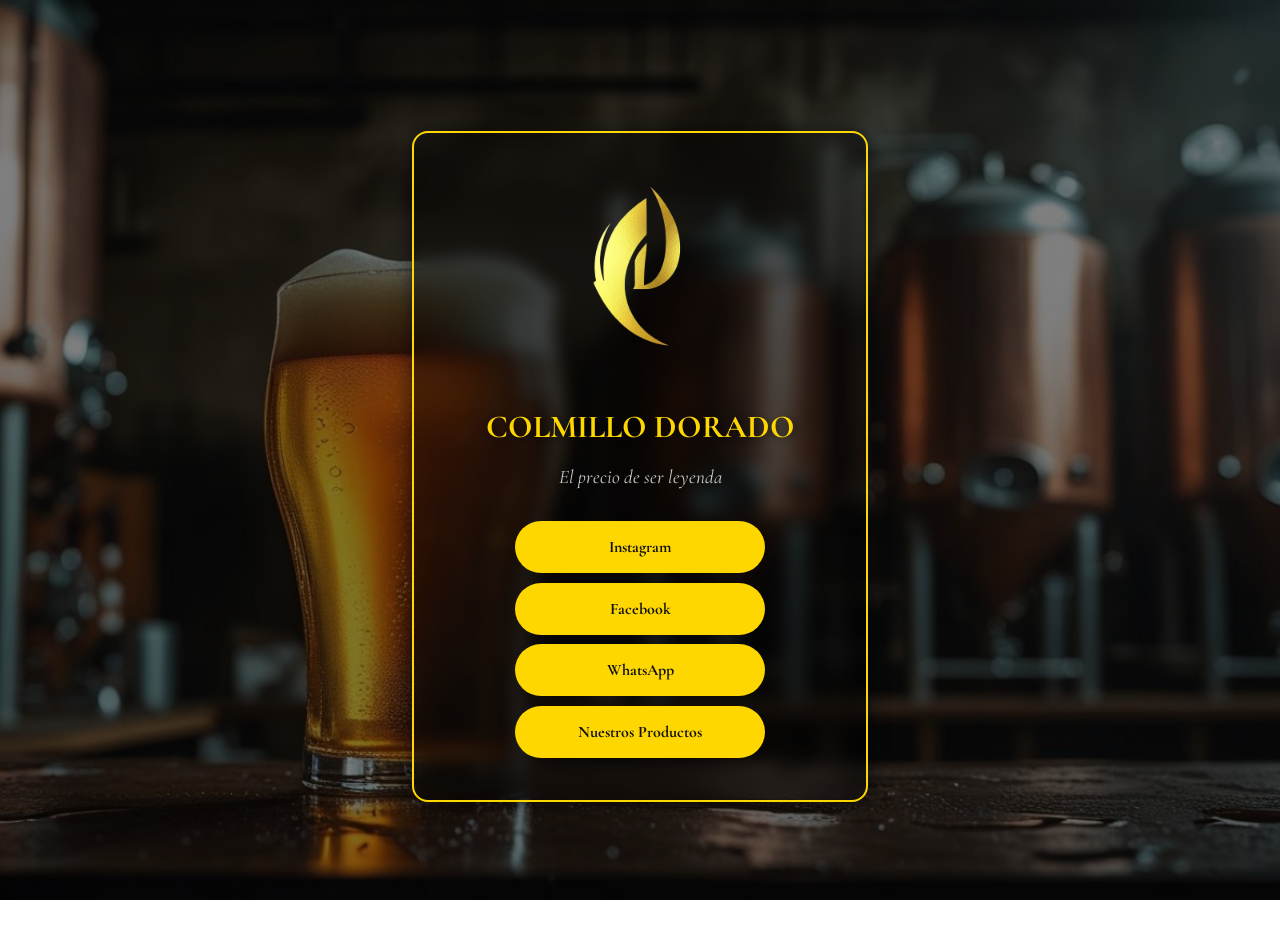
<file: index.html>
<!DOCTYPE html>
<html lang="es">
<head>
<meta charset="UTF-8" />
<meta name="viewport" content="width=device-width, initial-scale=1.0" />
<title>Colmillo Dorado</title>

<link href="https://fonts.googleapis.com/css2?family=Cormorant+Garamond:wght@700&display=swap" rel="stylesheet" />

<style>
body {
  margin: 0;
  font-family: 'Cormorant Garamond', serif;
  color: #fff;
  text-align: center;
  padding: 1rem;
  background: url('imagenes/vaso3.jpg') no-repeat center center fixed;
  background-size: cover;
  position: relative;
  box-sizing: border-box;
}

body::before {
  content: "";
  position: fixed;
  top: 0;
  left: 0;
  height: 100%;
  width: 100%;
  background-color: rgba(0, 0, 0, 0.5);
  z-index: 0;
}

.container {
  position: relative;
  z-index: 1;
  min-height: 100vh;
  display: flex;
  flex-direction: column;
  justify-content: center;
  align-items: center;
}

.card {
  background: rgba(0, 0, 0, 0.4);
  backdrop-filter: blur(8px);
  border: 2px solid gold;
  border-radius: 16px;
  padding: 2rem 1rem;
  max-width: 420px;
  width: 100%;
  box-shadow: 0 0 20px rgba(0, 0, 0, 0.6);
}

.logo {
  max-width: 200px;
  margin: 0.5rem auto;
}

h1 {
  font-size: 2rem;
  margin-bottom: 0.2rem;
  color: gold;
  letter-spacing: 0px;
  text-shadow: 2px 2px 8px rgba(0, 0, 0, 0.7);
}

p {
  color: #ccc;
  margin-bottom: 2rem;
  font-style: italic;
  font-size: 1.2rem;
  text-shadow: 1px 1px 6px rgba(0, 0, 0, 0.6);
}

.link-btn {
  display: block;
  font-family: 'Cormorant Garamond', serif;
  background: gold;
  color: #111;
  padding: 1rem;
  margin: 0.6rem auto;
  width: calc(100% - 2rem);
  max-width: 250px;
  border-radius: 90px;
  text-decoration: none;
  font-weight: bold;
  transition: background 0.3s;
  box-sizing: border-box;
}

.link-btn:hover {
  background: #322e1b;
  color: #ccc;
}

@media (max-width: 480px) {
  .link-btn {
    font-size: 0.95rem;
    padding: 0.8rem;
    max-width: 280px;
  }
  .logo {
    max-width: 160px;
  }
  h1 {
    font-size: 1.6rem;
  }
  p {
    font-size: 1rem;
  }
}

/* Modal estilos */
.modal {
  display: none; 
  position: fixed; 
  z-index: 100;
  left: 0;
  top: 0;
  width: 100%;
  height: 100%;
  overflow: auto;
  background-color: rgba(0,0,0,0.7);
}

.modal-content {
  background: rgba(0,0,0,0.9);
  margin: 15% auto;
  padding: 20px;
  border: 2px solid gold;
  border-radius: 12px;
  max-width: 400px;
  text-align: center;
}

.modal-content h2 {
  color: gold;
}

.modal-buttons {
  margin-top: 20px;
}

.modal-buttons button {
  padding: 10px 20px;
  margin: 0 10px;
  border: none;
  border-radius: 8px;
  cursor: pointer;
  font-weight: bold;
}

#btn-si {
  background: gold;
  color: black;
}

#btn-no {
  background: darkred;
  color: white;
}
.link-btn:where(button) {
  all: unset;
  display: block;
  font-family: 'Cormorant Garamond', serif;
  background: gold;
  color: #111;
  padding: 1rem;
  margin: 0.6rem auto;
  width: calc(100% - 2rem);
  max-width: 250px;
  border-radius: 90px;
  text-decoration: none;
  font-weight: bold;
  transition: background 0.3s;
  box-sizing: border-box;
  text-align: center;
  cursor: pointer;
}

.link-btn:where(button):hover {
  background: #322e1b;
  color: #ccc;
}

</style>
</head>

<body>
<div class="container">
  <div class="card">
    <img src="imagenes/logoSFondo.png" alt="Colmillo Dorado" class="logo" />
    <h1>COLMILLO DORADO</h1>
    <p>El precio de ser leyenda</p>

    <a href="https://www.instagram.com/colmillo.dorado?igsh=ZmxvbGEyYnc3cTBv" class="link-btn" target="_blank">Instagram</a>
    <a href="https://www.facebook.com/share/1B5HitmZrV/" class="link-btn" target="_blank">Facebook</a>
    <a href="https://wa.me/525582457051" class="link-btn" target="_blank">WhatsApp</a>
    <button class="link-btn" id="boton-productos">Nuestros Productos</button>
  </div>
</div>

<!-- Modal -->
<div id="modal-edad" class="modal">
  <div class="modal-content">
    <h2 id="modal-titulo">¿Eres mayor de edad?</h2>
    <div class="modal-buttons" id="modal-buttons">
      <button id="btn-si">Sí</button>
      <button id="btn-no">No</button>
    </div>
  </div>
</div>

<script>
const botonProductos = document.getElementById("boton-productos");
const modal = document.getElementById("modal-edad");
const btnSi = document.getElementById("btn-si");
const btnNo = document.getElementById("btn-no");
const modalTitulo = document.getElementById("modal-titulo");
const modalButtons = document.getElementById("modal-buttons");

// Mostrar modal
botonProductos.addEventListener("click", () => {
  modal.style.display = "block";
});

// Si es mayor → ir a catálogo
btnSi.addEventListener("click", () => {
  window.location.href = "catalogo.html";
});

// Si no → mostrar mensaje en modal
btnNo.addEventListener("click", () => {
  modalTitulo.innerText = "Lo sentimos guerrero, aún no puedes consagrarte pero sigue luchando para ser un Colmillo Dorado. El precio de ser leyenda.";
  modalButtons.style.display = "none";
});
</script>
</body>
</html>
</file>
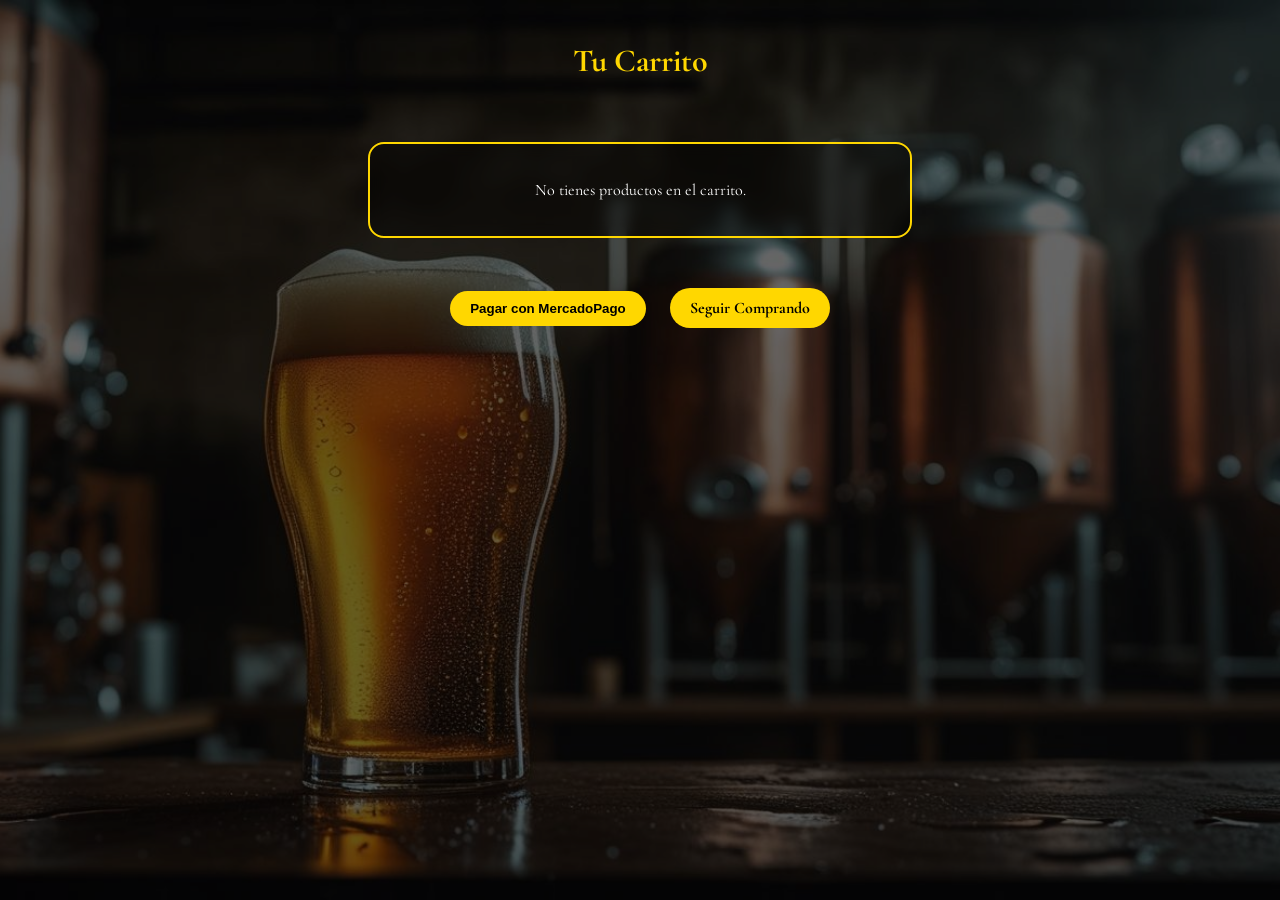
<file: carrito.html>
<!DOCTYPE html>
<html lang="es">
<head>
<meta charset="UTF-8" />
<meta name="viewport" content="width=device-width, initial-scale=1.0" />
<title>Carrito - Colmillo Dorado</title>

<link href="https://fonts.googleapis.com/css2?family=Cormorant+Garamond:wght@700&display=swap" rel="stylesheet" />

<style>
body {
  margin: 0;
  font-family: 'Cormorant Garamond', serif;
  background: url('imagenes/vaso3.jpg') no-repeat center center fixed;
  background-size: cover;
  color: #fff;
  position: relative;
  text-align: center;
}
body::before {
  content: "";
  position: fixed;
  top: 0;
  left: 0;
  height: 100%;
  width: 100%;
  background-color: rgba(0, 0, 0, 0.6);
  z-index: 0;
}
header {
  position: relative;
  z-index: 1;
  padding: 20px;
}
h1 {
  font-size: 2rem;
  color: gold;
}
main {
  position: relative;
  z-index: 1;
  padding: 20px;
}
.card {
  background: rgba(0, 0, 0, 0.4);
  backdrop-filter: blur(8px);
  border: 2px solid gold;
  border-radius: 16px;
  padding: 20px;
  max-width: 500px;
  margin: auto;
}
ul {
  list-style-type: none;
  padding: 0;
}
li {
  padding: 10px;
  border-bottom: 1px solid gold;
  display: flex;
  justify-content: space-between;
  align-items: center;
}
button {
  background: gold;
  color: #111;
  border: none;
  border-radius: 30px;
  padding: 5px 10px;
  font-weight: bold;
  cursor: pointer;
}
button:hover {
  background: darkgoldenrod;
}
footer {
  position: relative;
  z-index: 1;
  padding: 20px;
  text-align: center;
}
.link-btn {
  display: inline-block;
  padding: 10px 20px;
  margin: 10px;
  background: gold;
  color: black;
  text-decoration: none;
  border-radius: 30px;
  font-weight: bold;
}
.link-btn:hover {
  background: darkgoldenrod;
}
.total {
  font-size: 1.2rem;
  font-weight: bold;
  margin-top: 10px;
  color: gold;
}
.modal {
  display: none;
  position: fixed;
  z-index: 10;
  left: 0;
  top: 0;
  width: 100%;
  height: 100%;
  background-color: rgba(0,0,0,0.8);
}
.modal-content {
  background-color: rgba(0,0,0,0.9);
  margin: 20% auto;
  padding: 20px;
  border: 1px solid gold;
  width: 80%;
  max-width: 400px;
  text-align: center;
  border-radius: 10px;
}
</style>
</head>
<body>

<header>
  <h1>Tu Carrito</h1>
</header>

<main>
  <div class="card" id="carrito-contenedor">
    <p>Cargando carrito...</p>
  </div>
</main>

<footer>
  <button id="btn-pagar" class="link-btn">Pagar con MercadoPago</button>
  <a href="catalogo.html" class="link-btn">Seguir Comprando</a>
</footer>

<div id="modalMensaje" class="modal">
  <div class="modal-content">
    <p id="textoModalMensaje"></p>
  </div>
</div>

<script>
document.addEventListener("DOMContentLoaded", () => {
  renderizarCarrito();
});

function renderizarCarrito() {
  const contenedor = document.getElementById("carrito-contenedor");
  let carrito = JSON.parse(localStorage.getItem("carrito")) || [];

  if (carrito.length === 0) {
    contenedor.innerHTML = "<p>No tienes productos en el carrito.</p>";
    return;
  }

  let html = "<ul>";
  let total = 0;

  carrito.forEach(item => {
    html += `
      <li>
        <span>${item.producto} [${item.cantidad} pz]</span>
        <button class="eliminar" data-nombre="${item.producto}">❌</button>
      </li>
    `;
    total += item.precio * item.cantidad;
  });

  html += `</ul><p class="total">Total: $${total.toFixed(2)}</p>`;
  contenedor.innerHTML = html;

  // Asignar eventos a botones de eliminar
  const botonesEliminar = document.querySelectorAll(".eliminar");
  botonesEliminar.forEach(boton => {
    boton.addEventListener("click", () => {
      const nombre = boton.getAttribute("data-nombre");
      eliminarUnidad(nombre);
    });
  });
}

function eliminarUnidad(nombre) {
  let carrito = JSON.parse(localStorage.getItem("carrito")) || [];
  let index = carrito.findIndex(item => item.producto === nombre);

  if (index !== -1) {
    carrito[index].cantidad--;
    if (carrito[index].cantidad <= 0) {
      carrito.splice(index, 1);
    }
    localStorage.setItem("carrito", JSON.stringify(carrito));
    mostrarMensajeModal("Se eliminó una unidad de " + nombre);
    renderizarCarrito();
  }
}

function mostrarMensajeModal(texto) {
  const modal = document.getElementById("modalMensaje");
  document.getElementById("textoModalMensaje").textContent = texto;
  modal.style.display = "block";
  setTimeout(() => { modal.style.display = "none"; }, 1500);
}

document.getElementById("btn-pagar").addEventListener("click", () => {
  mostrarMensajeModal("Aquí iría la integración real de MercadoPago.");
});
</script>

</body>
</html>
</file>
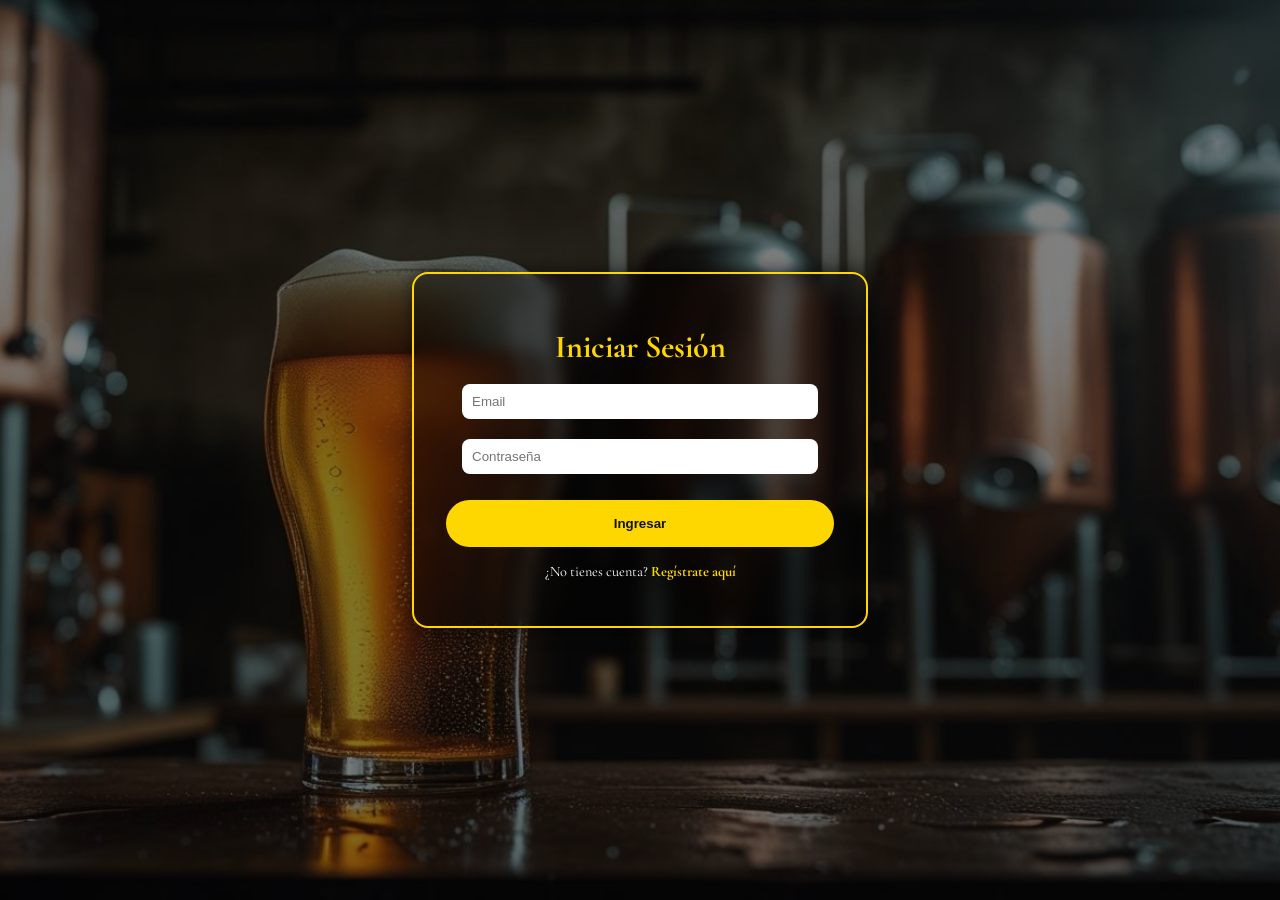
<file: login.html>
<!DOCTYPE html>
<html lang="es">
<head>
<meta charset="UTF-8">
<meta name="viewport" content="width=device-width, initial-scale=1.0">
<title>Login - Colmillo Dorado</title>

<!-- Fuente -->
<link href="https://fonts.googleapis.com/css2?family=Cormorant+Garamond:wght@700&display=swap" rel="stylesheet" />

<style>
body {
  margin: 0;
  font-family: 'Cormorant Garamond', serif;
  color: #fff;
  text-align: center;
  background: url('imagenes/vaso3.jpg') no-repeat center center fixed;
  background-size: cover;
  position: relative;
}

body::before {
  content: "";
  position: fixed;
  top: 0;
  left: 0;
  height: 100%;
  width: 100%;
  background-color: rgba(0, 0, 0, 0.5);
  z-index: 0;
}

.container {
  position: relative;
  z-index: 1;
  min-height: 100vh;
  display: flex;
  flex-direction: column;
  justify-content: center;
  align-items: center;
}

.card {
  background: rgba(0, 0, 0, 0.4);
  backdrop-filter: blur(8px);
  border: 2px solid gold;
  border-radius: 16px;
  padding: 2rem 1rem;
  max-width: 420px;
  width: 100%;
  box-shadow: 0 0 20px rgba(0, 0, 0, 0.6);
}

h1 {
  font-size: 2rem;
  margin-bottom: 0.5rem;
  color: gold;
}

input {
  padding: 10px;
  margin: 10px 0;
  width: 80%;
  border-radius: 8px;
  border: none;
}

button {
  display: block;
  background: gold;
  color: #111;
  padding: 1rem;
  margin: 1rem auto;
  width: calc(100% - 2rem);
  border-radius: 90px;
  font-weight: bold;
  cursor: pointer;
  border: none;
}

button:hover {
  background: #322e1b;
  color: #ccc;
}

.registro-link {
  margin-top: 1rem;
  font-size: 0.9rem;
}
.registro-link a {
  color: gold;
  font-weight: bold;
  text-decoration: none;
}
.registro-link a:hover {
  text-decoration: underline;
}
</style>
</head>
<body>

<div class="container">
  <div class="card">
    <h1>Iniciar Sesión</h1>
    <form id="formLogin">
      <input type="email" id="email" placeholder="Email" required><br>
      <input type="password" id="password" placeholder="Contraseña" required><br>
      <button type="submit">Ingresar</button>
    </form>

    <!-- ENLACE A REGISTRO -->
    <p class="registro-link">
      ¿No tienes cuenta?
      <a href="registro.html">Regístrate aquí</a>
    </p>
  </div>
</div>

<script>
document.getElementById("formLogin").addEventListener("submit", function(e) {
  e.preventDefault();

  let email = document.getElementById("email").value.trim();
  let password = document.getElementById("password").value.trim();

  let usuarios = JSON.parse(localStorage.getItem("usuarios")) || [];
  let usuario = usuarios.find(u => u.email === email && u.password === password);

  if (!usuario) {
    mostrarMensajeModal("Usuario o contraseña incorrectos");
    return;
  }

  localStorage.setItem("usuarioActivo", JSON.stringify(usuario));
  window.location.href = "catalogo.html";
});

// Modal mensajes
function mostrarMensajeModal(texto) {
  let modalMensaje = document.getElementById("modalMensaje");
  if (!modalMensaje) {
    modalMensaje = document.createElement("div");
    modalMensaje.id = "modalMensaje";
    modalMensaje.className = "modal";
    modalMensaje.innerHTML = `<div class="modal-content" id="modalMensajeContenido"><p id="textoModalMensaje"></p></div>`;
    document.body.appendChild(modalMensaje);
  }
  document.getElementById("textoModalMensaje").textContent = texto;
  modalMensaje.style.display = "block";
  setTimeout(() => { modalMensaje.style.display = "none"; }, 3000);
}
</script>
</body>
</html>
</file>
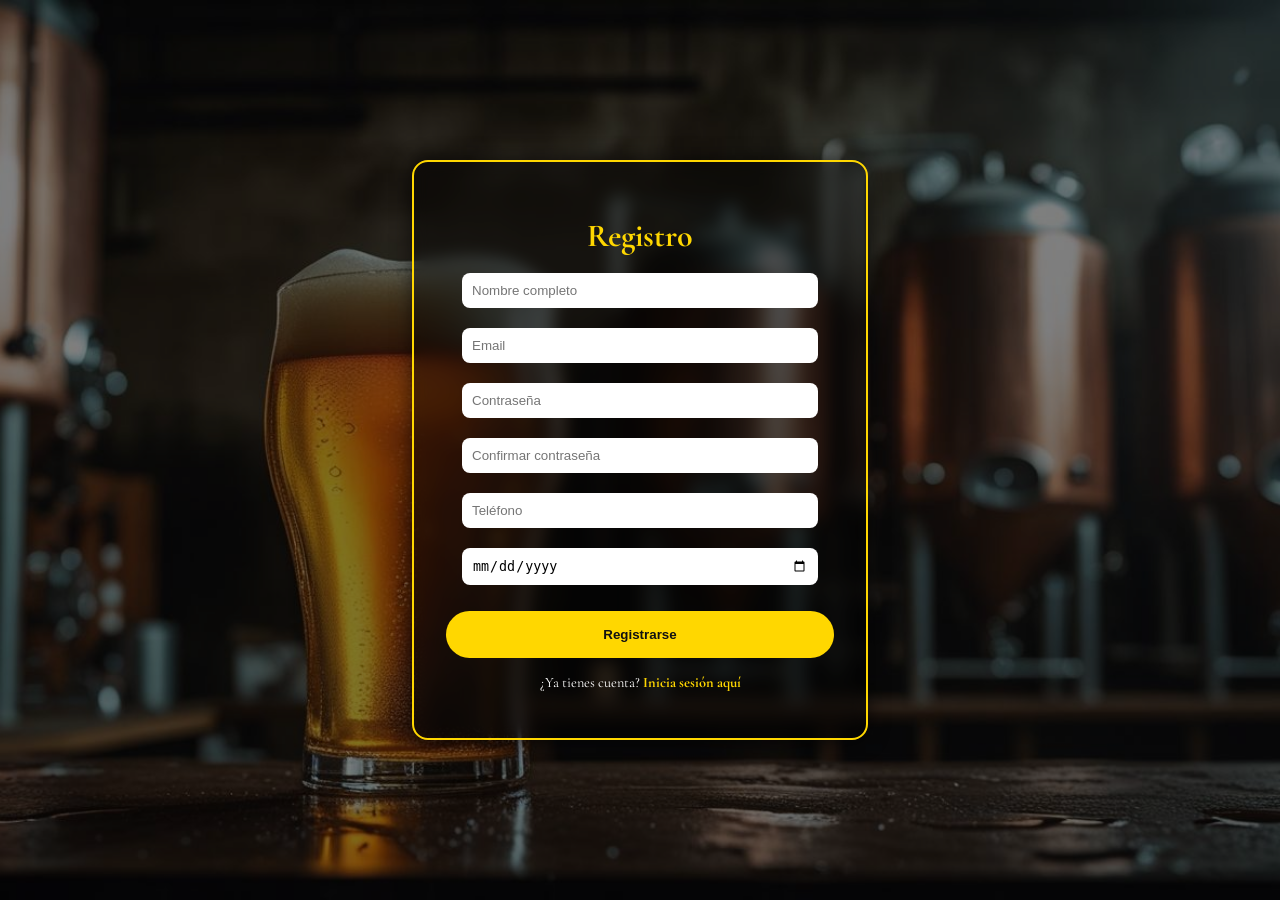
<file: registro.html>
<!DOCTYPE html>
<html lang="es">
<head>
<meta charset="UTF-8">
<meta name="viewport" content="width=device-width, initial-scale=1.0">
<title>Registro - Colmillo Dorado</title>

<!-- Fuente -->
<link href="https://fonts.googleapis.com/css2?family=Cormorant+Garamond:wght@700&display=swap" rel="stylesheet" />

<style>
body {
  margin: 0;
  font-family: 'Cormorant Garamond', serif;
  color: #fff;
  text-align: center;
  background: url('imagenes/vaso3.jpg') no-repeat center center fixed;
  background-size: cover;
  position: relative;
}

body::before {
  content: "";
  position: fixed;
  top: 0;
  left: 0;
  height: 100%;
  width: 100%;
  background-color: rgba(0, 0, 0, 0.5);
  z-index: 0;
}

.container {
  position: relative;
  z-index: 1;
  min-height: 100vh;
  display: flex;
  flex-direction: column;
  justify-content: center;
  align-items: center;
}

.card {
  background: rgba(0, 0, 0, 0.4);
  backdrop-filter: blur(8px);
  border: 2px solid gold;
  border-radius: 16px;
  padding: 2rem 1rem;
  max-width: 420px;
  width: 100%;
  box-shadow: 0 0 20px rgba(0, 0, 0, 0.6);
}

h1 {
  font-size: 2rem;
  margin-bottom: 0.5rem;
  color: gold;
}

input {
  padding: 10px;
  margin: 10px 0;
  width: 80%;
  border-radius: 8px;
  border: none;
}

button {
  display: block;
  background: gold;
  color: #111;
  padding: 1rem;
  margin: 1rem auto;
  width: calc(100% - 2rem);
  border-radius: 90px;
  font-weight: bold;
  cursor: pointer;
  border: none;
}

button:hover {
  background: #322e1b;
  color: #ccc;
}

.login-link {
  margin-top: 1rem;
  font-size: 0.9rem;
}
.login-link a {
  color: gold;
  font-weight: bold;
  text-decoration: none;
}
.login-link a:hover {
  text-decoration: underline;
}
</style>
</head>
<body>

<div class="container">
  <div class="card">
    <h1>Registro</h1>
    <form id="formRegistro">
      <input type="text" id="nombre" placeholder="Nombre completo"><br>
      <input type="email" id="email" placeholder="Email"><br>
      <input type="password" id="password" placeholder="Contraseña"><br>
      <input type="password" id="confirmPassword" placeholder="Confirmar contraseña"><br>
      <input type="tel" id="telefono" placeholder="Teléfono"><br>
      <input type="date" id="fechaNacimiento"><br>
      <button type="submit">Registrarse</button>
    </form>

    <!-- ENLACE A LOGIN -->
    <p class="login-link">
      ¿Ya tienes cuenta?
      <a href="login.html">Inicia sesión aquí</a>
    </p>
  </div>
</div>

<script>
document.getElementById("formRegistro").addEventListener("submit", function(e) {
  e.preventDefault();

  let nombre = document.getElementById("nombre").value.trim();
  let email = document.getElementById("email").value.trim();
  let password = document.getElementById("password").value.trim();
  let confirmPassword = document.getElementById("confirmPassword").value.trim();
  let telefono = document.getElementById("telefono").value.trim();
  let fechaNacimiento = document.getElementById("fechaNacimiento").value;

  if (!nombre) {
    alert("Ingresa tu nombre completo");
    return;
  }
  if (!email) {
    alert("Ingresa tu email");
    return;
  }
  if (!password) {
    alert("Ingresa tu contraseña");
    return;
  }
  if (!confirmPassword) {
    alert("Confirma tu contraseña");
    return;
  }
  if (password !== confirmPassword) {
    alert("Las contraseñas no coinciden.");
    return;
  }
  if (!fechaNacimiento) {
    alert("Ingresa tu fecha de nacimiento");
    return;
  }

  let usuarios = JSON.parse(localStorage.getItem("usuarios")) || [];

  if (usuarios.some(u => u.email === email)) {
    alert("El correo ya está registrado.");
    return;
  }

  let nuevoUsuario = {
    id: Date.now(),
    nombre,
    email,
    password,
    telefono,
    fechaNacimiento,
    fechaRegistro: new Date().toISOString()
  };

  usuarios.push(nuevoUsuario);
  localStorage.setItem("usuarios", JSON.stringify(usuarios));
  localStorage.setItem("usuarioActivo", JSON.stringify(nuevoUsuario));

  // Quitamos alert y vamos directo al catálogo
  window.location.href = "catalogo.html";
});

</script>
</body>
</html>
</file>
